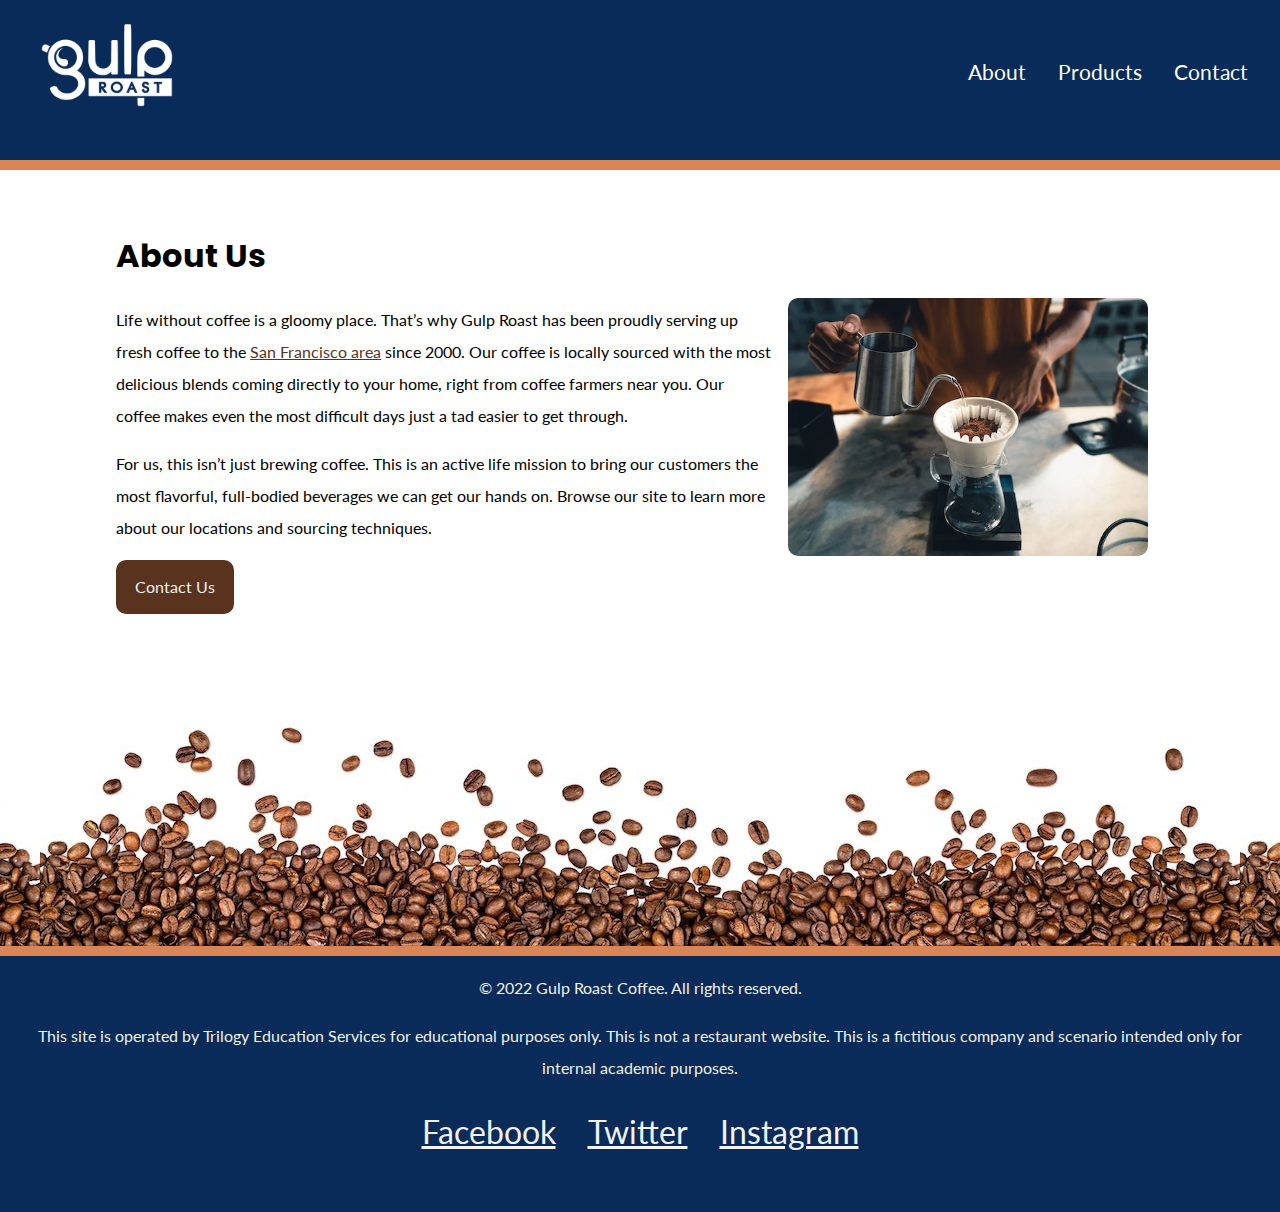
<file: index.html>
<!DOCTYPE html>
<html lang="en">
<head>
    <meta charset="UTF-8">
    <meta name="viewport" content="width=device-width, initial-scale=1.0">
    <title>About Us</title>
    <link rel="preconnect" href="https://fonts.googleapis.com">
    <link rel="preconnect" href="https://fonts.gstatic.com" crossorigin>
    <link href="https://fonts.googleapis.com/css2?family=Lato&family=Poppins:wght@700&display=swap" rel="stylesheet">
    <link rel="stylesheet" href="style.css">
    <link rel="stylesheet" href="https://cdnjs.cloudflare.com/ajax/libs/font-awesome/6.5.1/css/all.min.css" integrity="sha512-DTOQO9RWCH3ppGqcWaEA1BIZOC6xxalwEsw9c2QQeAIftl+Vegovlnee1c9QX4TctnWMn13TZye+giMm8e2LwA==" crossorigin="anonymous" referrerpolicy="no-referrer" />
</head>
<body>
    <header>
        <nav>
          <ul>
            <li class="logo"><a href="https://uxuicurriculum.wixsite.com/gulproast"><img src="images/gulp-logo-light.png" alt="Gulp Roast. Click for home." /></a></li>
            <div class="navitems">
                <li><a href="index.html"><span aria-hidden="true" class="fa-solid fa-mug-saucer"></span> About</a></li>
                <li><a href="products.html"><span aria-hidden="true" class="fa-solid fa-fire-flame-curved"></span> Products</a></li>
                <li><a href="contact.html"><span aria-hidden="true" class="fa-solid fa-phone"></span> Contact</a></li>
            </div>
          </ul>
        </nav>
      </header>
      <div class="main-bkgd">
        <section class="main">
            <article>
                <h1>About Us</h1>
                <p>Life without coffee is a gloomy place. That’s why Gulp Roast has been proudly serving up fresh coffee to the <a href="https://goo.gl/maps/3rAyszfwSDx8Si2Y9" target="_blank">San Francisco area</a> since 2000. Our coffee is locally sourced with the most delicious blends coming directly to your home, right from coffee farmers near you. Our coffee makes even the most difficult days just a tad easier to get through.</p>
        
                <p>For us, this isn’t just brewing coffee. This is an active life mission to bring our customers the most flavorful, full-bodied beverages we can get our hands on. Browse our site to learn more about our locations and sourcing techniques.</p>
        
                <a class="button" href="https://uxuicurriculum.wixsite.com/gulproast">Contact Us</a>
            </article>
            <picture>
                <source media="(min-width:1024px)" srcset="images/gulp-pouring-coffee-horizontal.jpg">
                <source media="(min-width:768px)" srcset="images/gulp-pouring-coffee-vertical.jpg">
                <img src="images/gulp-pouring-coffee-horizontal-sm.jpg" alt="Making pour-over coffee at our shop." />
            </picture>
        </section>
      </div>
      <footer>
        <p>&copy; 2022 Gulp Roast Coffee. All rights reserved.</p>
        <p> This site is operated by Trilogy Education Services for educational  purposes only. This is not a restaurant website. This is a fictitious company and scenario intended only for internal academic purposes. </p>
        <ul>
          <li>
            <a href="https://facebook.com" target="_blank">
              <span aria-hidden="true" class="fa-brands fa-facebook-square"></span>
              <span class="sr-only">Facebook</span>
            </a>
          </li>
          <li>
            <a href="https://twitter.com" target="_blank">
              <span aria-hidden="true" class="fa-brands fa-twitter-square"></span>
              <span class="sr-only">Twitter</span>
            </a>
          </li>
          <li>
            <a href="https://instagram.com" target="_blank">
              <span aria-hidden="true" class="fa-brands fa-instagram-square"></span>
              <span class="sr-only">Instagram</span>
            </a>
          </li>
        </ul>
      </footer>
</body>
</html>
</file>
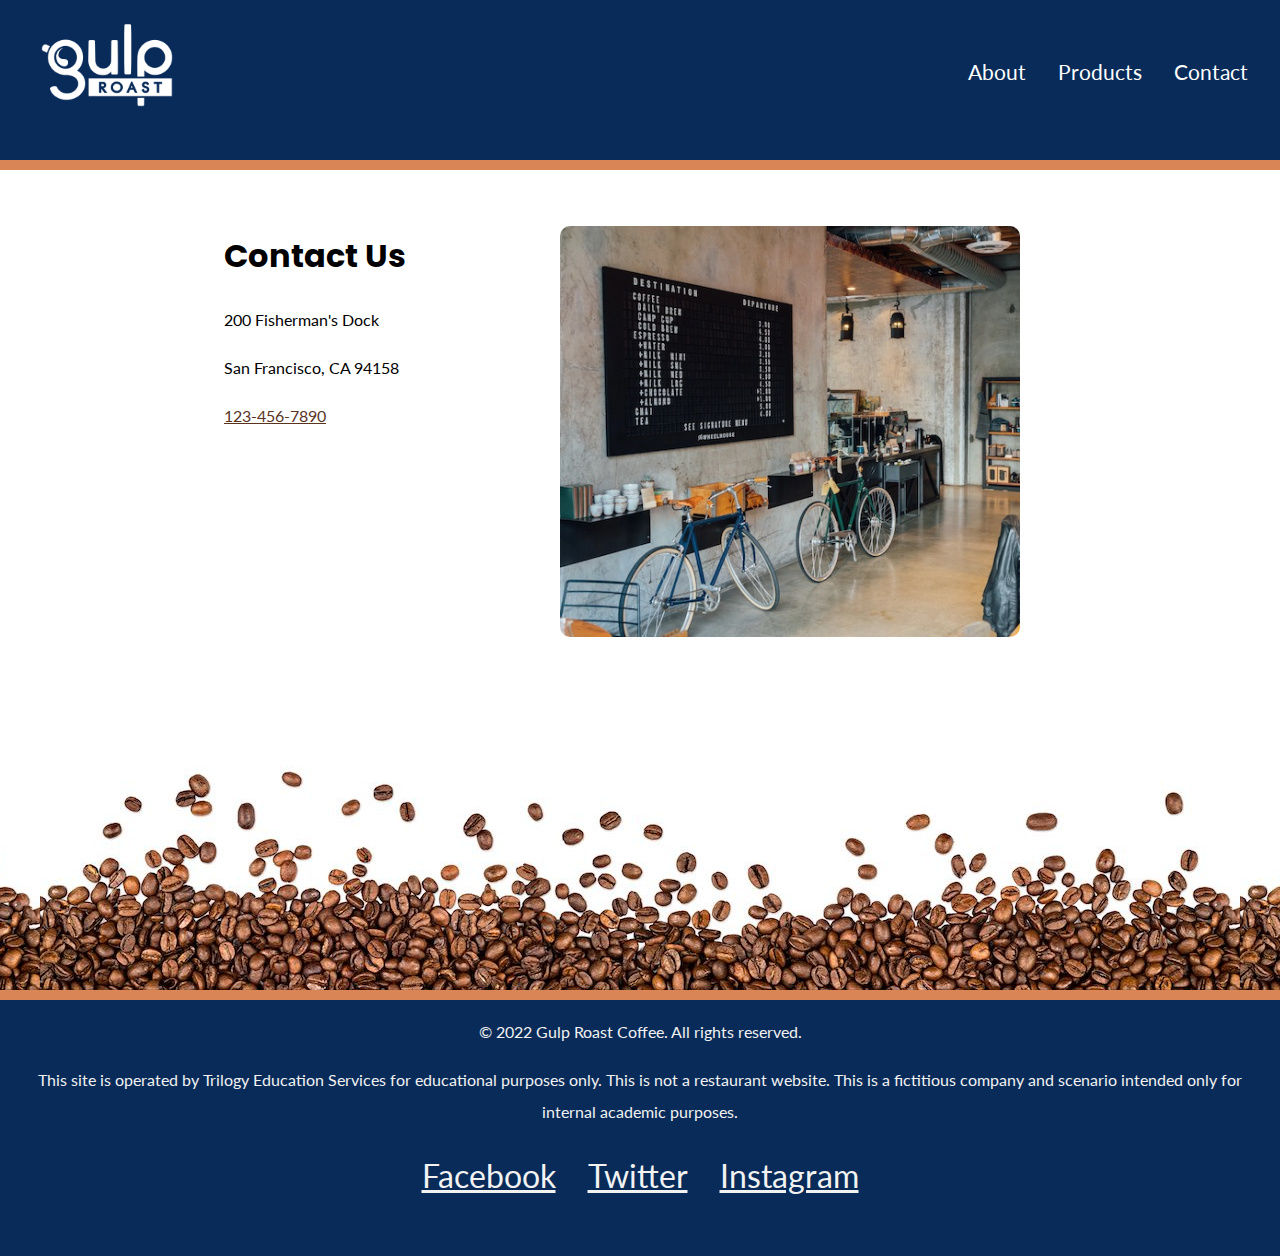
<file: contact.html>
<!DOCTYPE html>
<html lang="en">
<head>
    <meta charset="UTF-8">
    <meta name="viewport" content="width=device-width, initial-scale=1.0">
    <title>Contact Us</title>
    <link rel="preconnect" href="https://fonts.googleapis.com">
    <link rel="preconnect" href="https://fonts.gstatic.com" crossorigin>
    <link href="https://fonts.googleapis.com/css2?family=Lato&family=Poppins:wght@700&display=swap" rel="stylesheet">
    <link rel="stylesheet" href="style.css">
    <link rel="stylesheet" href="https://cdnjs.cloudflare.com/ajax/libs/font-awesome/6.5.1/css/all.min.css" integrity="sha512-DTOQO9RWCH3ppGqcWaEA1BIZOC6xxalwEsw9c2QQeAIftl+Vegovlnee1c9QX4TctnWMn13TZye+giMm8e2LwA==" crossorigin="anonymous" referrerpolicy="no-referrer" />
</head>
<body>
    <header>
        <nav>
          <ul>
            <li class="logo"><a href="https://uxuicurriculum.wixsite.com/gulproast"><img src="images/gulp-logo-light.png" alt="Gulp Roast. Click for home." /></a></li>
            <div class="navitems">
                <li><a href="index.html"><span aria-hidden="true" class="fa-solid fa-mug-saucer"></span> About</a></li>
                <li><a href="products.html"><span aria-hidden="true" class="fa-solid fa-fire-flame-curved"></span> Products</a></li>
                <li><a href="contact.html"><span aria-hidden="true" class="fa-solid fa-phone"></span> Contact</a></li>
            </div>
          </ul>
        </nav>
      </header>
      <div class="main-bkgd">
        <section class="main3">
            <article>
                <h1>Contact Us</h1>
                <p>200 Fisherman's Dock</p>
                <p>San Francisco, CA 94158</p>
                <a href="#">123-456-7890</a>
            </article>
            <picture>
                <img src="images/gulp-menu.jpg" alt="Gulp menu." />
            </picture>
        </section>
      </div>
      <footer>
        <p>&copy; 2022 Gulp Roast Coffee. All rights reserved.</p>
        <p> This site is operated by Trilogy Education Services for educational  purposes only. This is not a restaurant website. This is a fictitious company and scenario intended only for internal academic purposes. </p>
        <ul>
          <li>
            <a href="https://facebook.com" target="_blank">
              <span aria-hidden="true" class="fa-brands fa-facebook-square"></span>
              <span class="sr-only">Facebook</span>
            </a>
          </li>
          <li>
            <a href="https://twitter.com" target="_blank">
              <span aria-hidden="true" class="fa-brands fa-twitter-square"></span>
              <span class="sr-only">Twitter</span>
            </a>
          </li>
          <li>
            <a href="https://instagram.com" target="_blank">
              <span aria-hidden="true" class="fa-brands fa-instagram-square"></span>
              <span class="sr-only">Instagram</span>
            </a>
          </li>
        </ul>
      </footer>
</body>
</html>
</file>
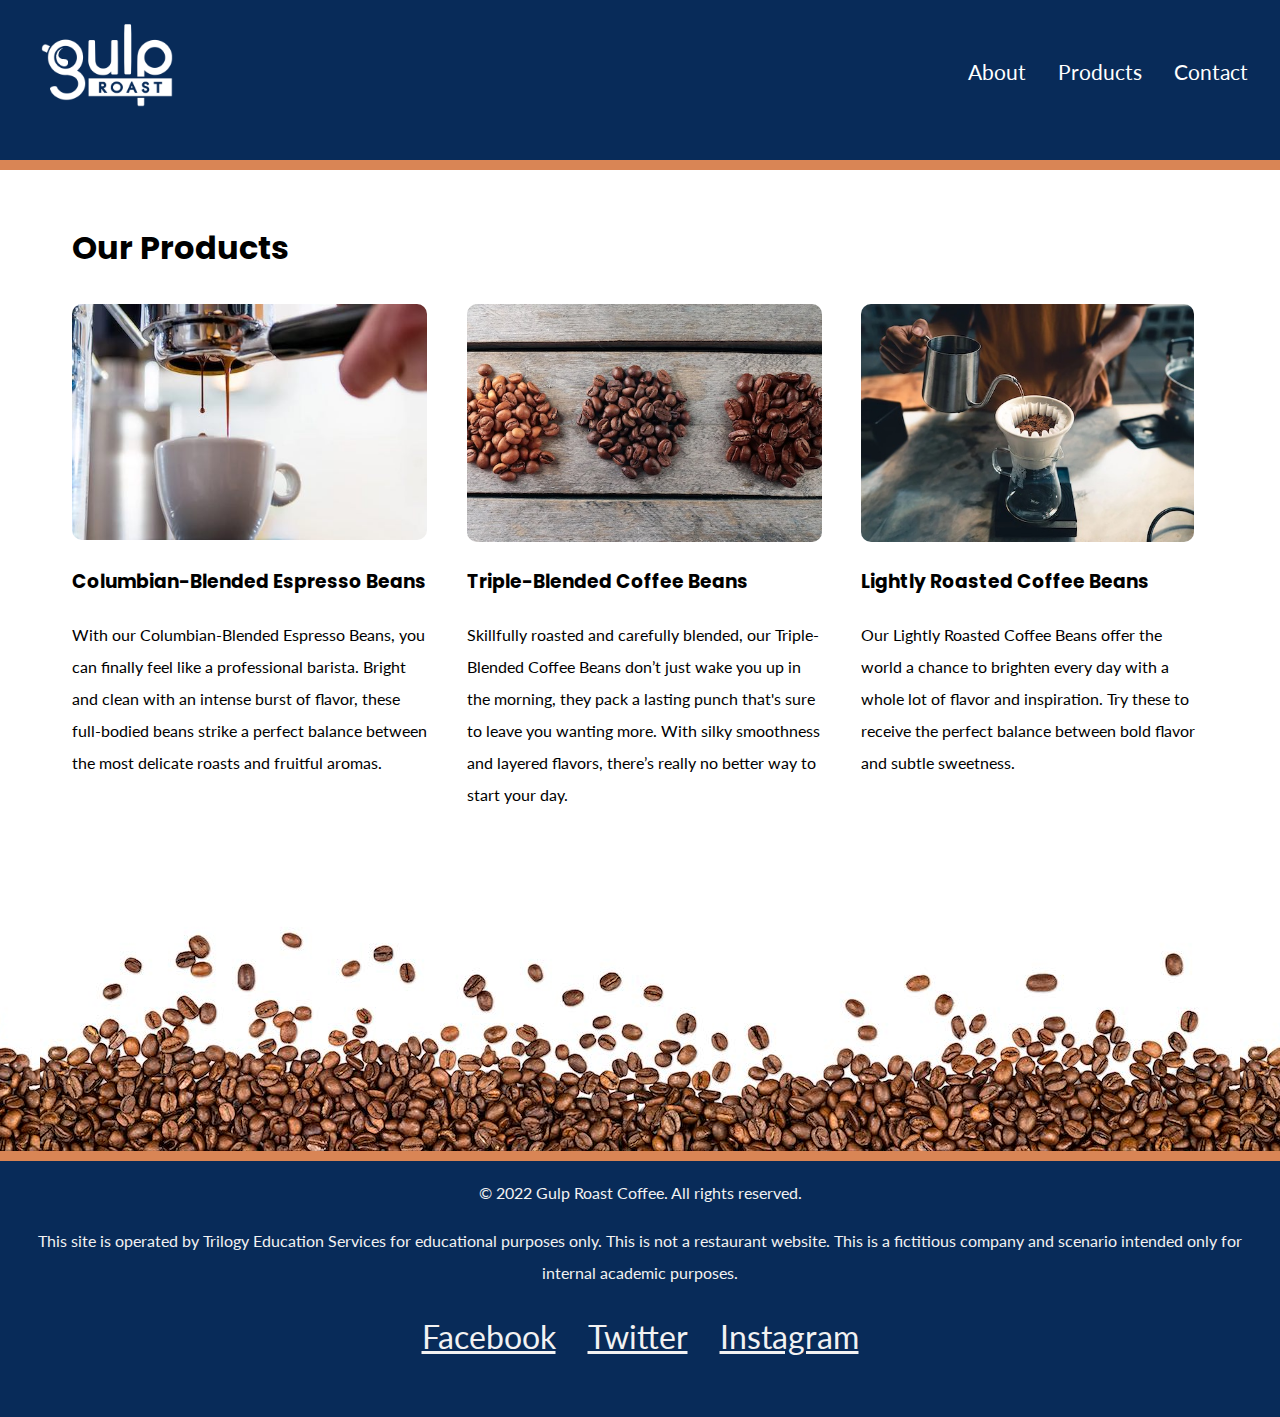
<file: products.html>
<!DOCTYPE html>
<html lang="en">
<head>
    <meta charset="UTF-8">
    <meta name="viewport" content="width=device-width, initial-scale=1.0">
    <title>Products</title>
    <link rel="preconnect" href="https://fonts.googleapis.com">
    <link rel="preconnect" href="https://fonts.gstatic.com" crossorigin>
    <link href="https://fonts.googleapis.com/css2?family=Lato&family=Poppins:wght@700&display=swap" rel="stylesheet">
    <link rel="stylesheet" href="style.css">
    <link rel="stylesheet" href="https://cdnjs.cloudflare.com/ajax/libs/font-awesome/6.5.1/css/all.min.css" integrity="sha512-DTOQO9RWCH3ppGqcWaEA1BIZOC6xxalwEsw9c2QQeAIftl+Vegovlnee1c9QX4TctnWMn13TZye+giMm8e2LwA==" crossorigin="anonymous" referrerpolicy="no-referrer" />
</head>
<body>
    <header>
        <nav>
          <ul>
            <li class="logo"><a href="https://uxuicurriculum.wixsite.com/gulproast"><img src="images/gulp-logo-light.png" alt="Gulp Roast. Click for home." /></a></li>
            <div class="navitems">
                <li><a href="index.html"><span aria-hidden="true" class="fa-solid fa-mug-saucer"></span> About</a></li>
                <li><a href="products.html"><span aria-hidden="true" class="fa-solid fa-fire-flame-curved"></span> Products</a></li>
                <li><a href="contact.html"><span aria-hidden="true" class="fa-solid fa-phone"></span> Contact</a></li>
            </div>
          </ul>
        </nav>
      </header>
      <div class="main-bkgd">
        <section class="main2">
            <article>
                <h1>Our Products</h1>
                <div class="container">
                    <div class="item1">
                        <picture>
                            <source media="(min-width:1024px)" srcset="images/gulp-espresso.jpg">
                            <source media="(min-width:768px)" srcset="images/gulp-espresso.jpg" height="225px">
                            <img src="images/gulp-espresso.jpg" alt="Using the espresso machine.">
                        </picture>
                    </div>
                    <div class="item2">
                        <div class="textitems">
                            <h3>Columbian-Blended Espresso Beans</h3>
                            <p>With our Columbian-Blended Espresso Beans, you can finally feel like a professional barista. Bright and clean with an intense burst of flavor, these full-bodied beans strike a perfect balance between the most delicate roasts and fruitful aromas.</p>
                        </div>
                    </div>
                    <div class="item3">
                        <picture>
                            <source media="(min-width:1024px)" srcset="images/gulp-coffee-beans.jpg">
                            <source media="(min-width:768px)" srcset="images/gulp-coffee-beans.jpg">
                            <img src="images/gulp-coffee-beans.jpg" alt="Gulp coffee beans."/>
                        </picture>
                    </div>
                    <div class="item4">
                        <div class="textitems">
                            <h3>Triple-Blended Coffee Beans</h3>
                            <p>Skillfully roasted and carefully blended, our Triple-Blended Coffee Beans don’t just wake you up in the morning, they pack a lasting punch that's sure to leave you wanting more. With silky smoothness and layered flavors, there’s really no better way to start your day.</p>
                        </div>
                    </div>
                    <div class="item5">
                        <picture>
                            <source media="(min-width:1024px)" srcset="images/gulp-pouring-coffee-horizontal.jpg">
                            <source media="(min-width:768px)" srcset="images/gulp-pouring-coffee-horizontal.jpg">
                            <img src="images/gulp-pouring-coffee-horizontal.jpg" alt="Making pour-over coffee at our shop." />
                        </picture>
                    </div>
                    <div class="item6">
                        <div class="textitems">
                            <h3>Lightly Roasted Coffee Beans</h3>
                            <p>Our Lightly Roasted Coffee Beans offer the world a chance to brighten every day with a whole lot of flavor and inspiration. Try these to receive the perfect balance between bold flavor and subtle sweetness.</p>
                        </div>
                    </div>
                </div>
            </article>
        </section>
      </div>
      <footer>
        <p>&copy; 2022 Gulp Roast Coffee. All rights reserved.</p>
        <p> This site is operated by Trilogy Education Services for educational  purposes only. This is not a restaurant website. This is a fictitious company and scenario intended only for internal academic purposes. </p>
        <ul>
          <li>
            <a href="https://facebook.com" target="_blank">
              <span aria-hidden="true" class="fa-brands fa-facebook-square"></span>
              <span class="sr-only">Facebook</span>
            </a>
          </li>
          <li>
            <a href="https://twitter.com" target="_blank">
              <span aria-hidden="true" class="fa-brands fa-twitter-square"></span>
              <span class="sr-only">Twitter</span>
            </a>
          </li>
          <li>
            <a href="https://instagram.com" target="_blank">
              <span aria-hidden="true" class="fa-brands fa-instagram-square"></span>
              <span class="sr-only">Instagram</span>
            </a>
          </li>
        </ul>
      </footer>
</body>
</html>
</file>
<file: style.css>
* {
    box-sizing: border-box;
}
body {
    background-color: #082B59;
    margin: 0;
    padding: 0;
    font-family: 'Lato', sans-serif;
    line-height: 2;
  }
h1, h2, h3 {
    font-family: 'Poppins', sans-serif;
  }
h1 {
    font-size: 2rem;
    margin-bottom: 0;
  }
  /* make images flexible */
img {
    max-width: 100%;
  }
a {
    color: #59331d;
  }
a:hover {
    text-decoration: none;
  }
header {
    border-bottom: 10px solid #d98555;
  }
  /* navbar styling */
nav ul {
    padding: 0;
    margin: 0;
    list-style-type: none;
    display: flex;
    flex-direction: column;
    text-align: center;
  }
nav li {
    margin: 0 1rem 1rem 1rem;
    font-size: 1.3rem;
  }
  /* max width on the image in pixels */
nav .logo img {
    max-width: 150px;
  }
  /* flex basis on the image container, li */
nav .logo {
    flex-basis: 100%;
    text-align: center;
  }
nav a {
    color: white;
    text-decoration: none;
    display: block;
  }
nav a:hover {
    color: #d98555;
  }
  /* establishes a white background */
.main-bkgd {
    background: #ffffff url(images/gulp-bottom-beans.jpg) repeat-x bottom;
    padding-bottom: 300px;
  }
  /* sits inside of the white background, centered */
.main {
    max-width: 1200px;
    margin: 0 auto;
    padding: 2rem;
    display: flex;
    flex-flow: row wrap;
    justify-content: center;
  }
.main2 {
  margin: 0 auto;
  padding: 1.5em;
  flex-flow: row wrap;
}
.main3 {
  max-width: 1200px;
  margin: 0 auto;
  padding: 2rem;
  display: flex;
  flex-wrap: wrap;
  justify-content: center;
}
article {
    flex-basis: 73%;
  }
picture {
    margin: 3rem 0 0 0;
    justify-content: left;
  }
picture img {
    border-radius: 10px;
  }
.button {
    display: inline-block;
    background-color: #59331D;
    border-radius: 10px;
    padding: 0.5rem 1rem;
    margin: 0;
    color: #f2f2f2;
    text-decoration: none;
    border: 3px solid #59331d;
  }
.button:hover {
    background-color: #f2f2f2;
    color: #59331d;
  }
footer {
    color: #f2f2f2;
    text-align: center;
    border-top: 10px solid #d98555;
    padding-right: 1em;
    padding-left: 1em;
  }
footer ul {
    list-style-type: none;
    padding: 0;
    margin: 0;
    display: flex;
    flex-flow: row wrap;
    justify-content: center;
  }
footer a {
    color: #f2f2f2;
    font-size: 2rem;
    display: block;
    margin: 0 1rem 3rem 1rem;
  }
@media (min-width: 768px) {
  nav .navitems{
      display: flex;
      justify-content: center;
  }
  .main {
      padding-left: 3.5em;
      max-width: 100%;
      grid-template-columns: 65% 35%;
      grid-gap: 2em 1em;
      display: grid;
      align-items: center;
    }
  .main2 { 
    max-width: 100%;
    grid-template-columns: 60%;
    grid-gap: 2em 1em;
    display: grid;
    align-items: center;
  }
  .main3 {
    max-width: 100%;
    grid-template-columns: 35% 50%;
    grid-gap: 0em 1em;
    display: grid;
  }
  picture {
      top: 1.5em;
      position: relative;
      margin: 0;
    }
  picture img{
    max-width: 90%;
    height: auto;
  }
  .container {        
      max-width: 100%;
      grid-template-columns: 25em 75%;
      display: grid;
  }
}
@media (min-width: 1024px) {
  nav{
      margin: 1em;
  }
  nav .logo {
      flex-basis: 0%;
      text-align: center;
    }
  nav .navitems{
      display: flex;
      align-items: center;
      
  }
  nav ul {
      align-items: center;
      padding: 0;
      margin: 0;
      list-style-type: none;
      display: flex;
      flex-direction: row;
      justify-content: space-between;
    }
  .main {
      max-width: 100%;
      grid-template-columns: 55% 25em;
      grid-gap: 2em 1em;
      display: grid;
      align-items: center;
    }
  .main2{
    padding-left: 4.5em;
    max-width: 100%;
    grid-template-columns: 100%;
    display: grid;
    align-items: center;
  }
  .main3 {
    max-width: 100%;
    grid-template-columns: 20em 35em;
    padding-left: 6em;
    grid-gap: 0em 1em;
    display: grid;
  }    
  .container {
    display: grid;
    grid-template-columns: repeat(3, 1fr);
    grid-template-rows: repeat(2, auto);
  }
  picture, .textitems {
    padding: 0px;
  }
  picture img{
    max-height: 90%;
  }
  .textitems{
    max-width: 90%;
  }
  .item1{
    grid-column: 1/2;
    grid-row: 1/2;
  }
  .item2{
    grid-column: 1/2;
  }
  .item3{
    grid-column: 2/3;
    grid-row: 1/2;
  }
  .item4{
    grid-column: 2/3;
  }
  .item5{
    grid-column: 3/4;
    grid-row: 1/2;
  }
  .item6{
    grid-column: 3/4;
    max-width: 95%;
  }
}
</file>
